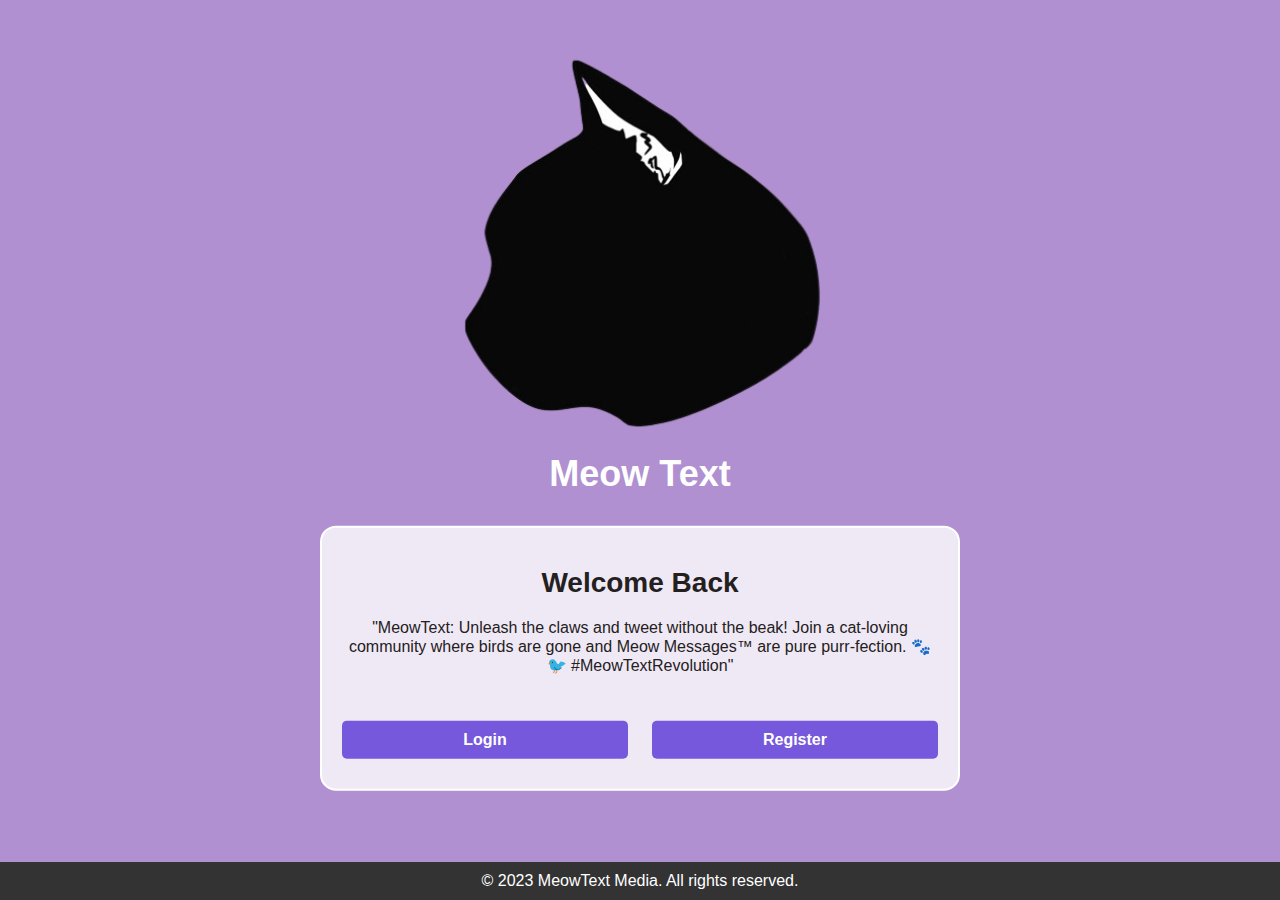
<file: index.html>
<!DOCTYPE html>
<html lang="en">
   <head>
      <meta charset="UTF-8" />
      <meta name="viewport" content="width=device-width, initial-scale=1.0" />
      <title>MeowText</title>
      <link rel="stylesheet" href="../global.css" />
      <link rel="stylesheet" href="index.css" />
   </head>
   <body>
      <div class="container">
         <img src="images/team-logo.webp" alt="" />
         <h1 class="logoText">Meow Text</h1>

         <div class="form-popup">
            <div class="form-box">
               <div class="form-details">
                  <h1>Welcome Back</h1>
                  <p>
                     "MeowText: Unleash the claws and tweet without the beak! Join a cat-loving community where birds
                     are gone and Meow Messages™ are pure purr-fection. 🐾🐦 #MeowTextRevolution"
                  </p>
               </div>
               <div class="form-content">
                  <div id="left-column">
                     <a href="account/login.html">Login</a>
                  </div>
                  <div id="right-column">
                     <a href="account/register.html">Register</a>
                  </div>
               </div>
            </div>
         </div>
      </div>

      <footer>&copy; 2023 MeowText Media. All rights reserved.</footer>
   </body>
</html>
</file>
<file: global.css>
/* Global CSS for all pages */

* {
    /* Sizing helper: See Workbook 1b, page 2-33. */
    box-sizing: border-box;

    /* 
       Vizualization helper: While styling or debugging your HTML & CSS, 
       uncomment the rule below to see all the boxes on your page more
       clearly! (Remove this outline before submitting: users won't 
       want to see it!)
    */
    /* outline: 1px dotted red; */
}

:root {
    font-size: 1rem;
}

body{
        font-family: "Poppins", sans-serif;
}

.btn {
   display: inline-block;
   padding: 0.6rem 2rem;
   font-weight: 500;
   border-radius: 2rem;
   cursor: pointer;
   transition: all 300ms ease;
   font-size: 0.9rem;
   background: #544785;
}

.btn:hover {
   opacity: 0.8;
}

body{
    font-family: "Poppins", sans-serif;
}

footer {
  background-color: #333;
  color: white;
  text-align: center;
  padding: 10px;
  position: fixed;
  bottom: 0;
  width: 100%;
}
</file>
<file: index.css>
body {
  background-color: #b090d0;
  margin: 0;
  padding: 0;
  font-family: 'Arial', sans-serif;
}

header {
  text-align: center;
  color: white;
  font-size: 36px;
  padding: 20px;
}

img {
  display: block;
  margin: 0 auto;
  width: 35rem;
  margin-top: 20px;
}

.form-popup {
  position: absolute;
  top: 50%;
  left: 50%;
  transform: translate(-50%, -50%);
  background: rgba(255, 255, 255, 0.8);
  border: 2px solid #fff;
  padding: 20px;
  box-sizing: border-box;
  max-width: 80%;
}

.form-box {
  display: flex;
  justify-content: center;
  align-items: center;
  flex-direction: column;
}

.form-details {
  text-align: center;
  color: rgb(36, 32, 32);
  margin-bottom: 20px;
}

.form-box h1 {
  text-align: center;
  font-size: 28px;
  margin-bottom: 20px;
}

.form-content {
  width: 100%;
  display: flex;
  justify-content: space-between;
}

#left-column,
#right-column {
  width: 48%;
  box-sizing: border-box;
}

#left-column a,
#right-column a {
  display: block;
  margin: 10px 0;
  text-align: center;
  text-decoration: none;
  color: white;
  font-weight: bold;
  background-color: #7558db;
  padding: 10px;
  border-radius: 5px;
  transition: background-color 0.3s ease-in-out;
}

#left-column a:hover,
#right-column a:hover {
  background-color: #544785;
}

footer {
  text-align: center;
  margin-top: 20px;
}

body {
  background-color: #b090d0;
  margin: 0;
  padding: 0;
  font-family: 'Arial', sans-serif;
}



img {
  width: 35rem;
  margin-top: 20px;
}

.logoText {
  text-align: center;
  color: white;
  font-size: 36px;
  padding: 20px;
  position: absolute;
  top: 50%;
  left: 50%;
  transform: translate(-50%, -50%);
  z-index: 1; /* Ensure the text is above the form */
}

.form-popup {
  top: 50%;
  left: 50%;
  background: rgba(255, 255, 255, 0.8);
  border: 2px solid #fff;
  padding: 20px;
  box-sizing: border-box;
  max-width: 80%;
  margin-top: 13rem;
  border-radius: 1rem;
}

/* Rest of your CSS remains unchanged */
</file>
